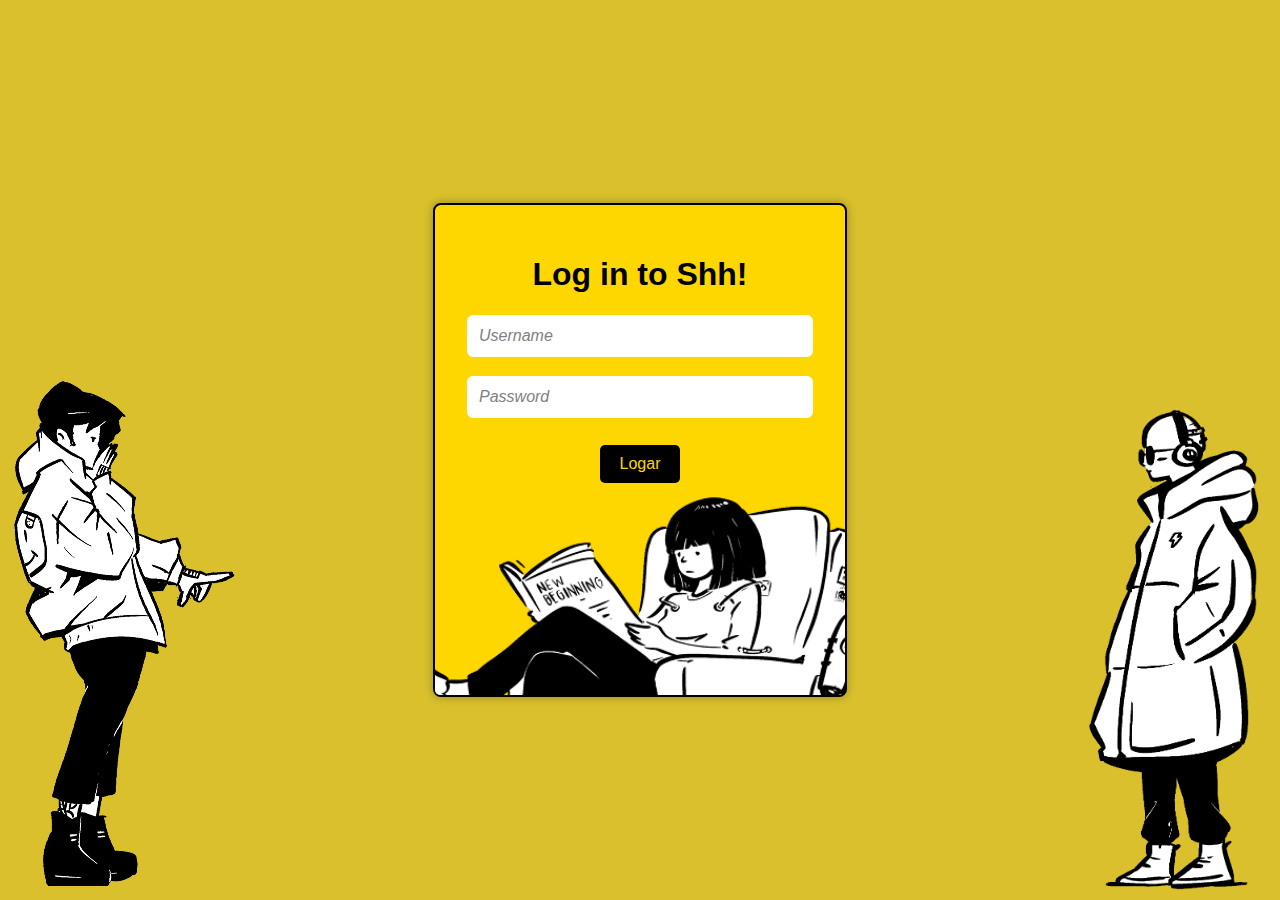
<file: loginPage.html>
<!DOCTYPE html>
<html lang="pt-br">

<head>
    <meta charset="UTF-8">
    <meta name="viewport" content="width=device-width, initial-scale=1.0">
    <title>Login</title>
    <link rel="stylesheet" href="css/loginPage.css">
</head>
<body>
    <div class="login-container">
        <h1>Log in to Shh!</h1>

        <form action="">
            <input type="text" placeholder="Username" required>
            <input type="password" placeholder="Password" required>
            <input type="submit" value="Logar">
        </form>

        <img src="imagens/image-copy.png" alt="Illustration" class="illustration">
    </div>

    <div class="bottom-left"><img src="imagens/whoa 1.png" alt=""></div>
    <div class="bottom-right"><img src="imagens/men-copy.png" alt=""></div>

</body>
</html>
</file>
<file: css/loginPage.css>
body {
    font-family: sans-serif;
    background:#d3b508da;

    display: flex;
    justify-content: center;
    align-items: center;
    min-height: 100vh;
    margin: 0;
}

.login-container {
    background-color: #FFD700;
    padding: 30px;
    border-radius: 8px;
    border: #000000 2px solid;
    box-shadow: 0 0 10px rgba(0, 0, 0, 0.3);
    text-align: center;
    width: 350px;
    min-height: 430px;
    position: relative;
}

.login-container img {
    position: absolute;
    width: 410px;
    height: auto;
    margin-bottom: 0;
    border-radius: 5px;
    bottom: 0;
    left: 0;
}

input[type="submit"] {
    background-color: #000000;
    color: #FFD700;
    border: none;
    padding: 10px 20px;
    border-radius: 5px;
    cursor: pointer;
    font-size: 16px;
    margin-top: 10px;
}

input[type="submit"]:hover {
    background-color: #FFD700;
    border: #000000 1px solid;
    color: #000000;
    transition: background-color 0.3s ease, color 0.3s ease;
}

h1 {
    color: #000000;
    margin-bottom: 20px;
}

input[type="text"],
input[type="password"] {
    width: 100%;
    padding: 12px;
    margin-bottom: 15px;
    border: 2px solid #FFD700;
    border-radius: 8px;
    box-sizing: border-box;
    font-size: 16px;
    color: #000000;
    background-color: #ffffff;
    transition: border-color 0.3s ease, box-shadow 0.3s ease;
}

input[type="text"]:focus,
input[type="password"]:focus {
    border-color: #000000;
    box-shadow: 0 0 8px rgba(0, 0, 0, 0.5);
    outline: none;
}

input::placeholder {
    color: #808080;
    font-style: italic;
}

p {
    color: #000000;
}

.whoa {
    width: 300px;
    height: 450px;
    position: absolute;
    bottom: 0;
    left: 10px;
}

.bottom-left  {
    position: absolute;
    bottom: 10px;
    left: 10px;
    max-width: 200px;
    height: auto;
}

.bottom-right img {
    position: absolute;
    bottom: 10px;
    right: 10px;
    max-width: 200px;
    height: auto;
}
</file>
